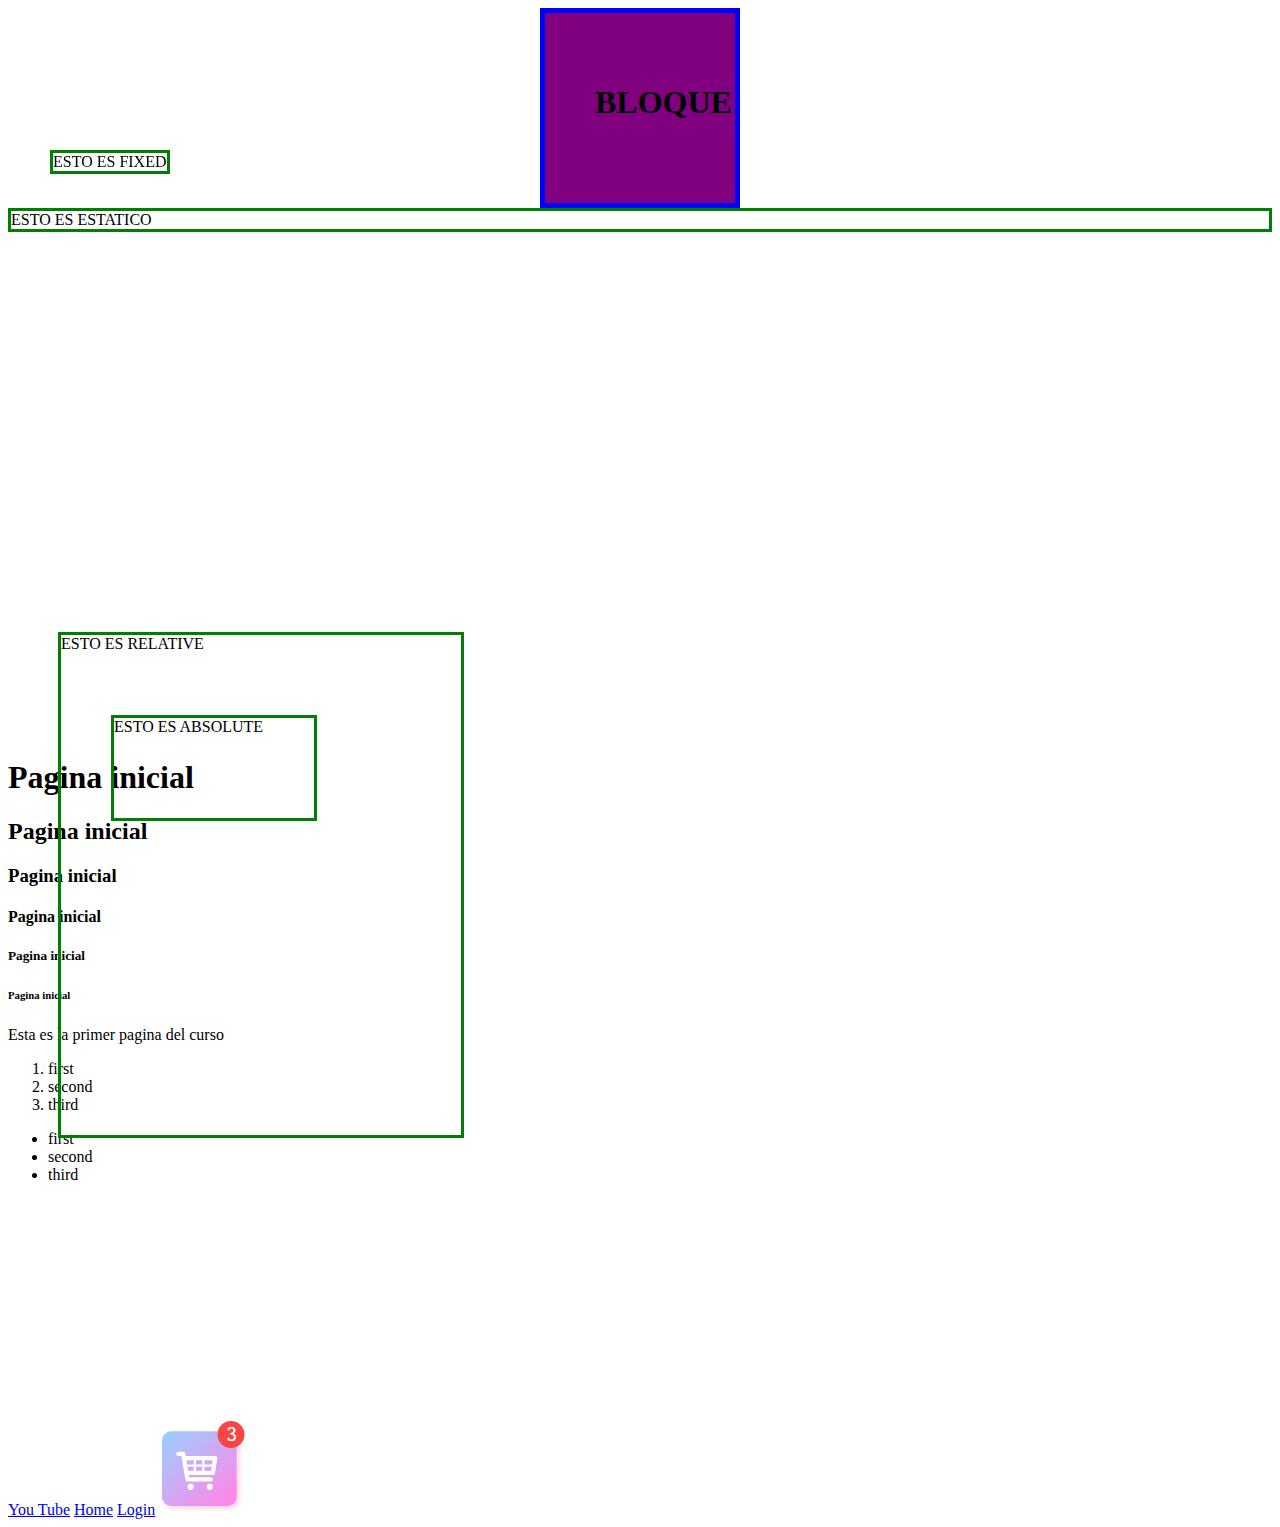
<file: src/main/resources/static/index.html>
<!DOCTYPE html>
<!--
Click nbfs://nbhost/SystemFileSystem/Templates/Licenses/license-default.txt to change this license
Click nbfs://nbhost/SystemFileSystem/Templates/Other/html.html to edit this template
-->
<html>
    <head> <!--Info que el usuario no va a ver dese aca se pueden importatar bibliotecas-->
        <title>TODO supply a title</title>
        <link rel="stylesheet" href="css/index.css">
        <meta charset="UTF-8">
        <meta name="viewport" content="width=device-width, initial-scale=1.0">
    </head>
    <body>
        
        <div class='block'>
            <h1>BLOQUE</h1>
        </div>
        
        <div class="static">ESTO ES ESTATICO</div>
        
        <div class="relative">ESTO ES RELATIVE
            <div class="absolute">ESTO ES ABSOLUTE</div>
        </div>
        
        <div class="fixed">ESTO ES FIXED</div>
         
        
        
        <!-- Aqui va toda la pagina c tab para comments -->
        <div>
            <!-- Heading es parea titulo o subtitulo no para grande o peque y hay del 1 al 6 -->
            <h1>Pagina inicial</h1>
            <h2>Pagina inicial</h2>
            <h3>Pagina inicial</h3>
            <h4>Pagina inicial</h4>
            <h5>Pagina inicial</h5>
            <h6>Pagina inicial</h6>
        </div>
        
        <section>
            <p>Esta es la primer pagina del curso</p>
        
            <!-- lista ordenada y ocupa list items -->
            <ol>
                <li>first</li>
                <li>second</li>
                <li>third</li>

            </ol>
        </section>
        
        
        <article>
            <!-- lista no ordenada y ocupa list items -->
            <ul>
                <li>first</li>
                <li>second</li>
                <li>third</li>
            </ul>

             <!-- Se pasan atributos en este caso requiere URL absoluta o relativa -->
             <a href="https://www.youtube.com/watch?v=W4JH69Ki0xE&t=199s">You Tube</a>
             <a href="home.html">Home</a>
             <a href="login.html">Login</a>

             <!-- Empty tags se cierra en el mismo no tiene etiquesta de cierre -->
             <img src="images/cart.png" alt="Texto alternativo si no carga"/>

             <!-- Agregar cod html de otra pag -->
             <iframe width="560" height="315" src="https://www.youtube.com/embed/PeEVdLwYwZI" title="YouTube video player" frameborder="0" allow="accelerometer; autoplay; clipboard-write; encrypted-media; gyroscope; picture-in-picture" allowfullscreen></iframe><!-- comment -->

        </article>
         
   
    </body>
    <footer>
        
    </footer>
</html>
</file>
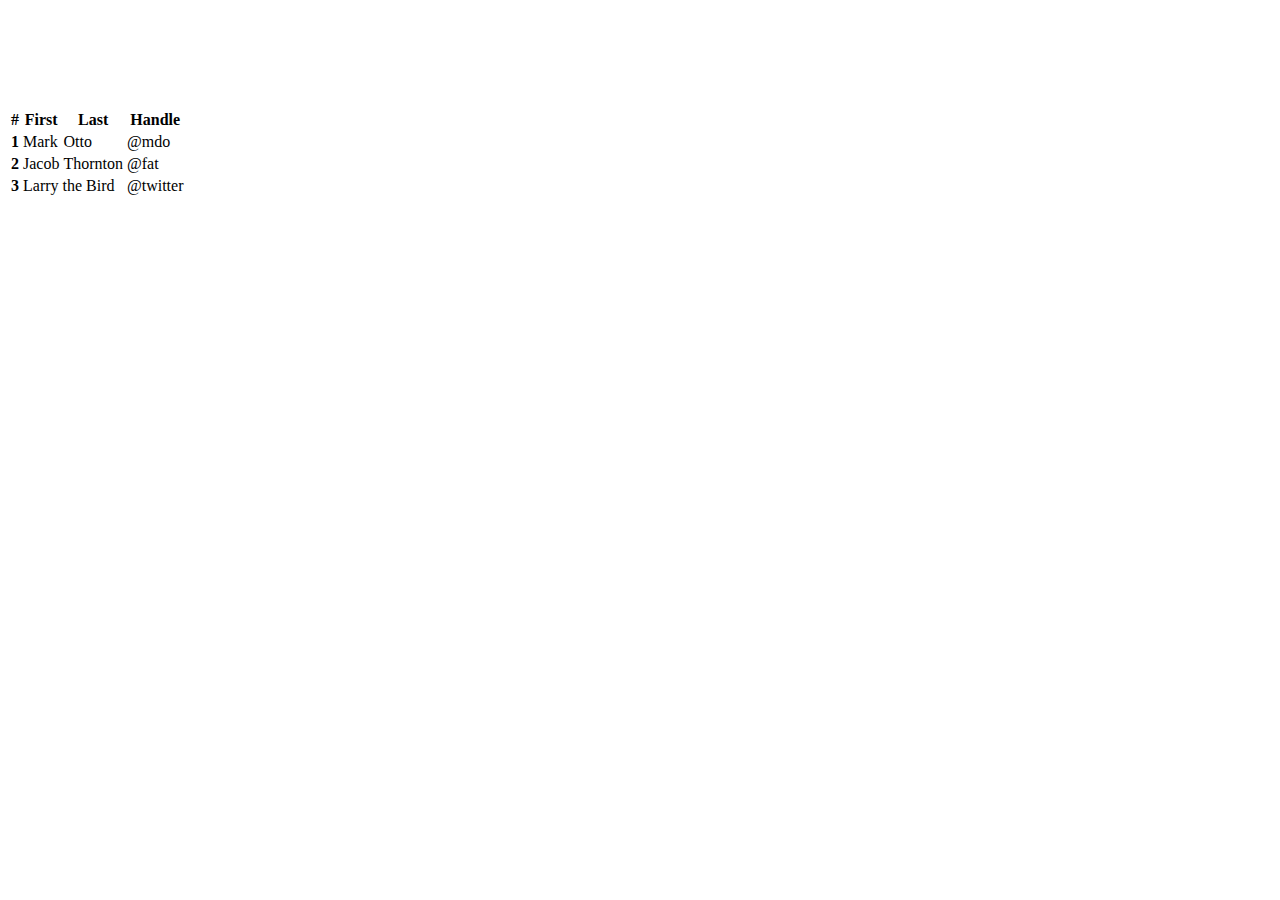
<file: src/main/resources/static/crear.html>
<!DOCTYPE html>
<!--
Click nbfs://nbhost/SystemFileSystem/Templates/Licenses/license-default.txt to change this license
Click nbfs://nbhost/SystemFileSystem/Templates/Other/html.html to edit this template
-->
<html>
    <head>
        <title>TODO supply a title</title>
        <script src="https://cdn.jsdelivr.net/npm/bootstrap@5.2.0-beta1/dist/js/bootstrap.bundle.min.js" integrity="sha384-pprn3073KE6tl6bjs2QrFaJGz5/SUsLqktiwsUTF55Jfv3qYSDhgCecCxMW52nD2" crossorigin="anonymous"></script>
        <link href="https://cdn.jsdelivr.net/npm/bootstrap@5.2.0-beta1/dist/css/bootstrap.min.css" rel="stylesheet" integrity="sha384-0evHe/X+R7YkIZDRvuzKMRqM+OrBnVFBL6DOitfPri4tjfHxaWutUpFmBp4vmVor" crossorigin="anonymous">
        <link rel="stylesheet" href="css/crear.css">
    </head>
    <body>
        <table class="table">
            <thead>
                <tr>
                    <th scope="col">#</th>
                    <th scope="col">First</th>
                    <th scope="col">Last</th>
                    <th scope="col">Handle</th>
                </tr>
            </thead>
            <tbody>
                <tr>
                    <th scope="row">1</th>
                    <td>Mark</td>
                    <td>Otto</td>
                    <td>@mdo</td>
                </tr>
                <tr>
                    <th scope="row">2</th>
                    <td>Jacob</td>
                    <td>Thornton</td>
                    <td>@fat</td>
                </tr>
                <tr>
                    <th scope="row">3</th>
                    <td colspan="2">Larry the Bird</td>
                    <td>@twitter</td>
                </tr>
            </tbody>
        </table>
    </body>
</html>
</file>
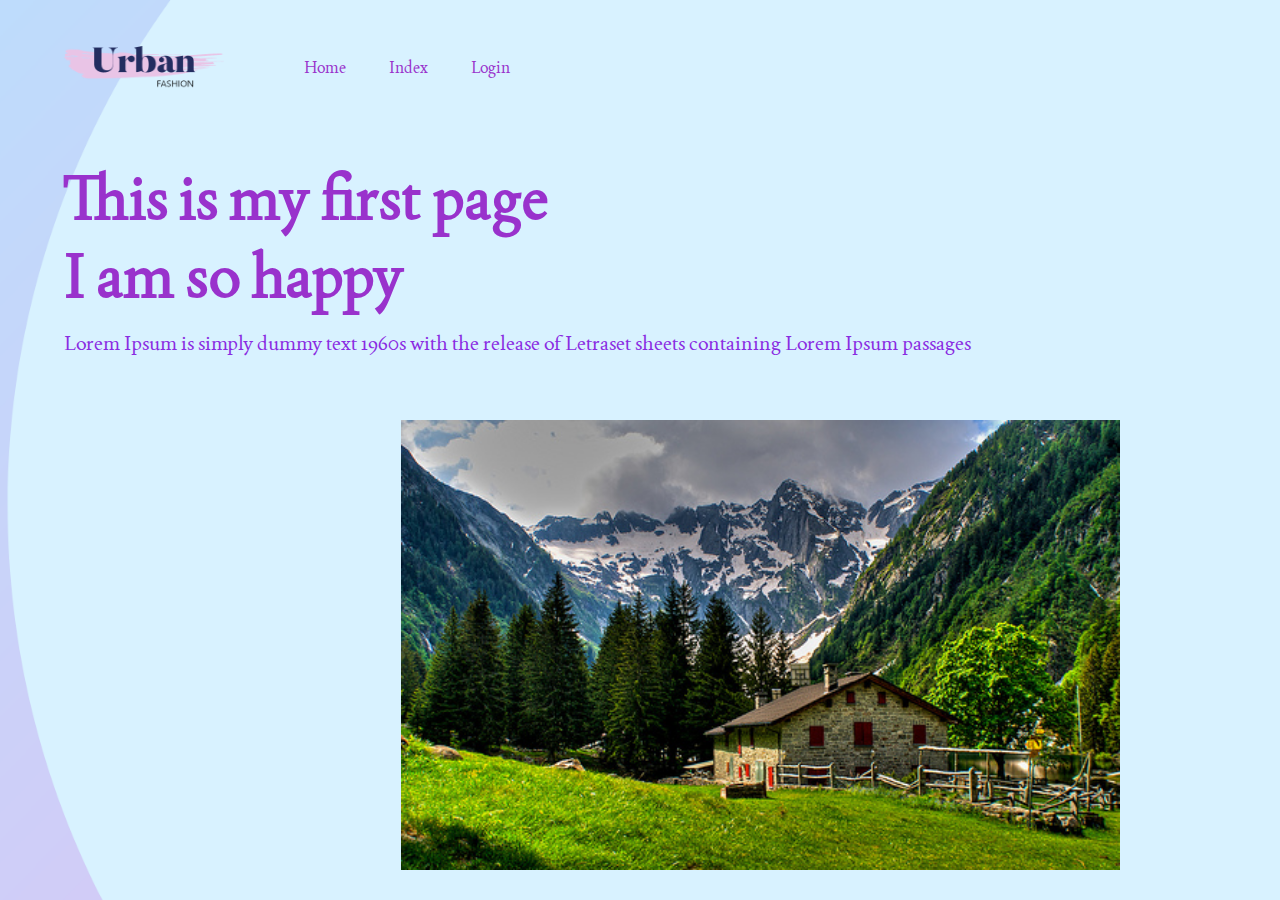
<file: src/main/resources/static/home.html>
<!DOCTYPE html>
<!--
Click nbfs://nbhost/SystemFileSystem/Templates/Licenses/license-default.txt to change this license
Click nbfs://nbhost/SystemFileSystem/Templates/Other/html.html to edit this template


font-family: 'Joan', serif;
-->
<html>
    <head>
        <title>Home</title>
        <!-- incluir la hoja de estilos en el html se puede importa, en el head o en cada etiqueta -->
        <link rel="stylesheet" href="css/home.css">
    </head>
    <!-- el id es unico y en el css se llama con un # 
        la clase se puede usar en varios lugares y se pone .nombre de la clase{}
        o en el css se puede llamar desde el css directamente y se aplica el mismo estilo para la etiqueta
    -->
    
    
    <body>
        <!-- Este primer div es el container=contiene toda la pagina -->
        <div class='container'>
            <!-- Este div es el navbar -->
            <div class='navbar'>
                <img src="images/logo.png" class='logo' alt="Es mi logo"/>
                <nav> <!-- indica que son links de navegación -->
                    <ul>
                        <li><a href="home.html">Home</a></li>
                        <li><a href="index.html">Index</a></li>
                        <li><a href="login.html">Login</a></li>
                    </ul>
                </nav>
            </div>
            
            <!-- Este div es el contenido de las cajitas -->
            <!-- br=break salto de linea -->
            <div class='content'> 
                <h1>This is my first page <br> I am so happy </h1>
                <p>Lorem Ipsum is simply dummy text 1960s with the release of Letraset sheets containing Lorem Ipsum passages</p>
                <img src="images/suiza.png" class='myImagen' alt="Es mi imagen"/>
            </div>
        </div>
    </body>
    
    <footer>
        
    </footer>
</html>
</file>
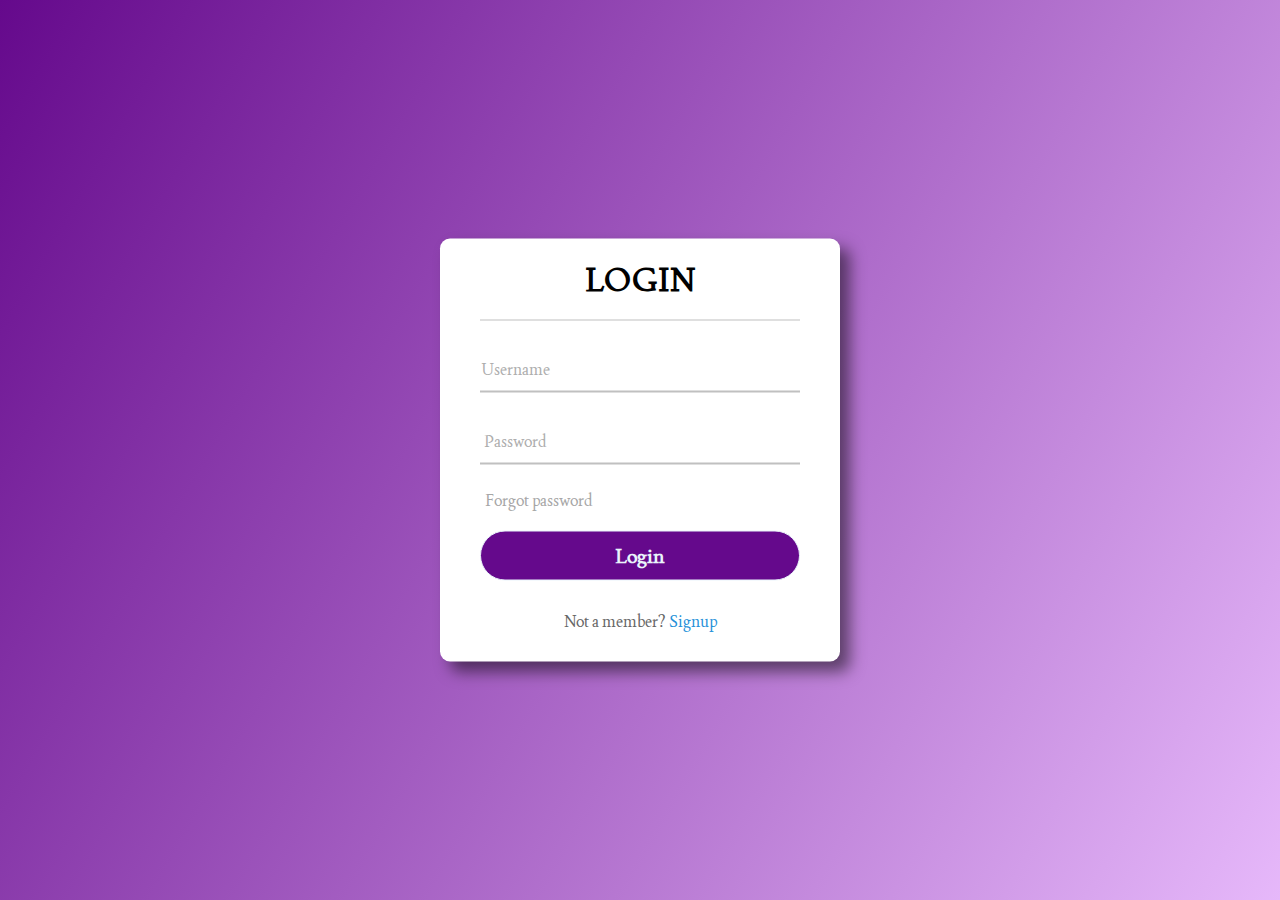
<file: src/main/resources/static/login.html>
<!DOCTYPE html>
<!--
Click nbfs://nbhost/SystemFileSystem/Templates/Licenses/license-default.txt to change this license
Click nbfs://nbhost/SystemFileSystem/Templates/Other/html.html to edit this template
-->
<html>
    <head>
        <title>TODO supply a title</title>
        <link rel="stylesheet" href="css/login.css">
    </head>
    
    <body>
        <div class="center">
            <form method="post">
                <h1> LOGIN</h1>
                <div class="txt_field">
                    <input type="text" required>
                    <label>Username</label>
                </div>
                <div class="txt_field">
                    <input type="password" required>
                    <label>Password</label>
                </div>
                <div class="pass">Forgot password</div>
                <input type="submit" value="Login">
                
                <div class="signup">
                    Not a member? <a href="#">Signup</a>
                </div>
            </form>
    </body>
</html>
</file>
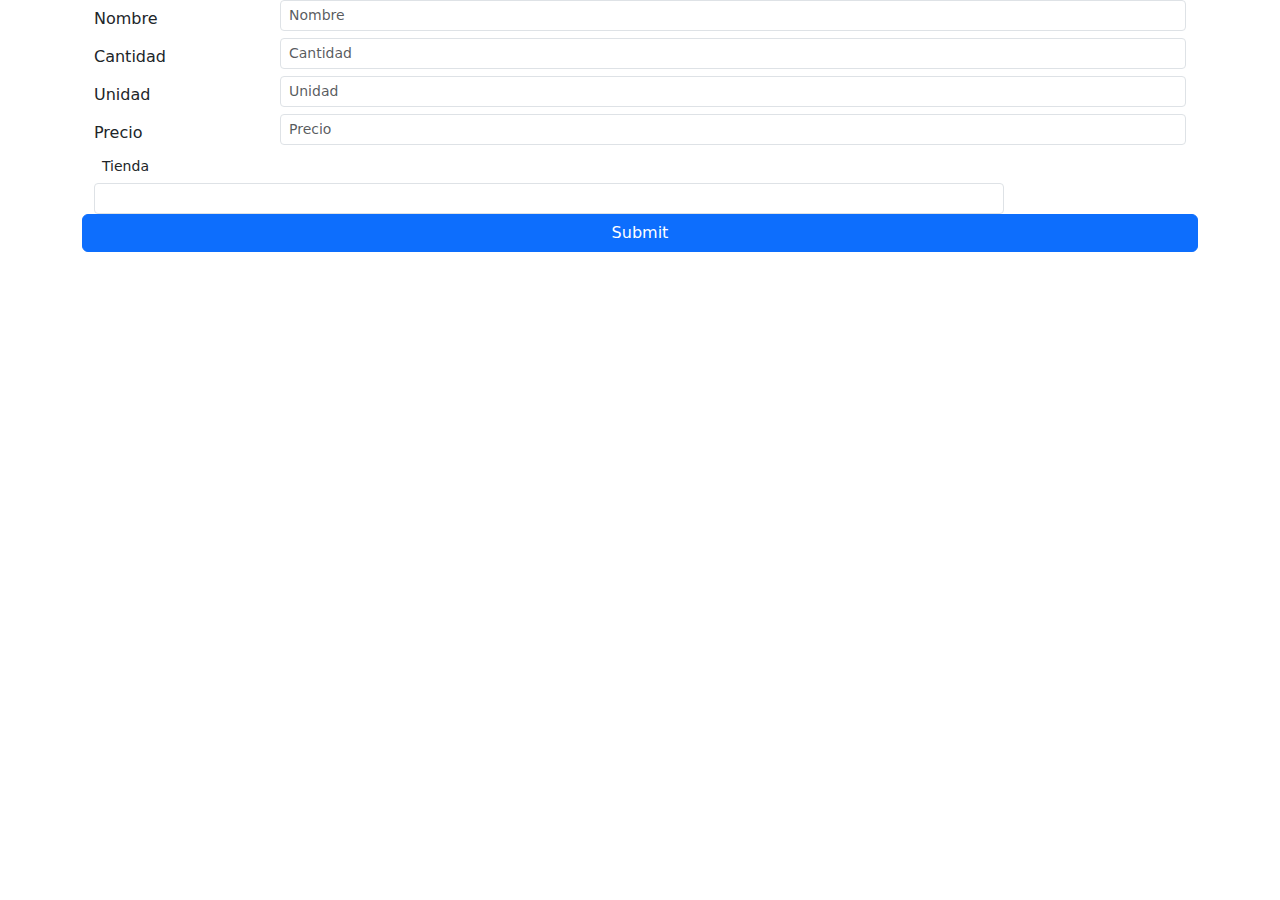
<file: src/main/resources/templates/crear.html>
<!DOCTYPE html>
<!--
Click nbfs://nbhost/SystemFileSystem/Templates/Licenses/license-default.txt to change this license
Click nbfs://nbhost/SystemFileSystem/Templates/Other/html.html to edit this template
-->
<html xmlns:th="http://www.thymeleaf.org">
    <head>
        <title>Inventario</title>
        <link href="https://cdn.jsdelivr.net/npm/bootstrap@5.2.0-beta1/dist/css/bootstrap.min.css" rel="stylesheet"> 
        <script src="https://cdn.jsdelivr.net/npm/bootstrap@5.2.0-beta1/dist/js/bootstrap.bundle.min.js" integrity="sha384-pprn3073KE6tl6bjs2QrFaJGz5/SUsLqktiwsUTF55Jfv3qYSDhgCecCxMW52nD2" crossorigin="anonymous"></script>

    </head>
    <body>
        <div class="container">
            <div class "card-header bg-black text-white"> </div>
            <div class="card-body"> 

                <div class="container">
                    
                    <form th:object="${producto}"
                          th:action="@{/save}"
                          method="POST"
                          >
                        
                      
                        <input type = "hidden" th:field="*{id}">
                        <div class="form-group mb-3 row">
                            <label class="col-md-2 col-form-label" for="nombre">Nombre</label>
                            <div class="col-sm-10">
                                <input type="text" class="form-control form-control-sm col-md-6" th:field="*{nombre}" placeholder="Nombre">
                            </div>

                            <label class="col-md-2 col-form-label" for="cantidad">Cantidad</label>
                            <div class="col-sm-10">
                                <input type="text" class="form-control form-control-sm col-md-6" th:field="*{cantidad}" placeholder="Cantidad">
                            </div>

                            <label class="col-md-2 col-form-label" for="unidad">Unidad</label>
                            <div class="col-sm-10">
                                <input type="text" class="form-control form-control-sm col-md-6" th:field="*{unidad}" placeholder="Unidad">
                            </div>

                            <label class="col-md-2 col-form-label" for="precio">Precio</label>
                            <div class="col-sm-10">
                                <input type="text" class="form-control form-control-sm col-md-6" th:field="*{precio}" placeholder="Precio">
                            </div>
                            <div class="form-group" mb-3 row>
                                <label class="form-control-sm col-form-label col-md-2" for="tiendas">Tienda</label>
                                <div class="col-sm-10">
                                    <div>
                                    <select th:field="*{tienda}" class="form-control form-control-sm col-md-6" id="tienda" aria-describedby="emailHelp">
                                        <option th:each="x:${tiendas}"
                                                th:value="${x.id}"
                                                th:text="${x.tienda}"/>
                                    </select>
                                        </div>
                                </div>
                            </div>
                            
                            <button type="submit" class="btn btn-primary" value="Guardar">Submit</button>
                        </div>
                    </form>

                </div> 

            </div> 
        </div> 
    </body>
</html>
</file>
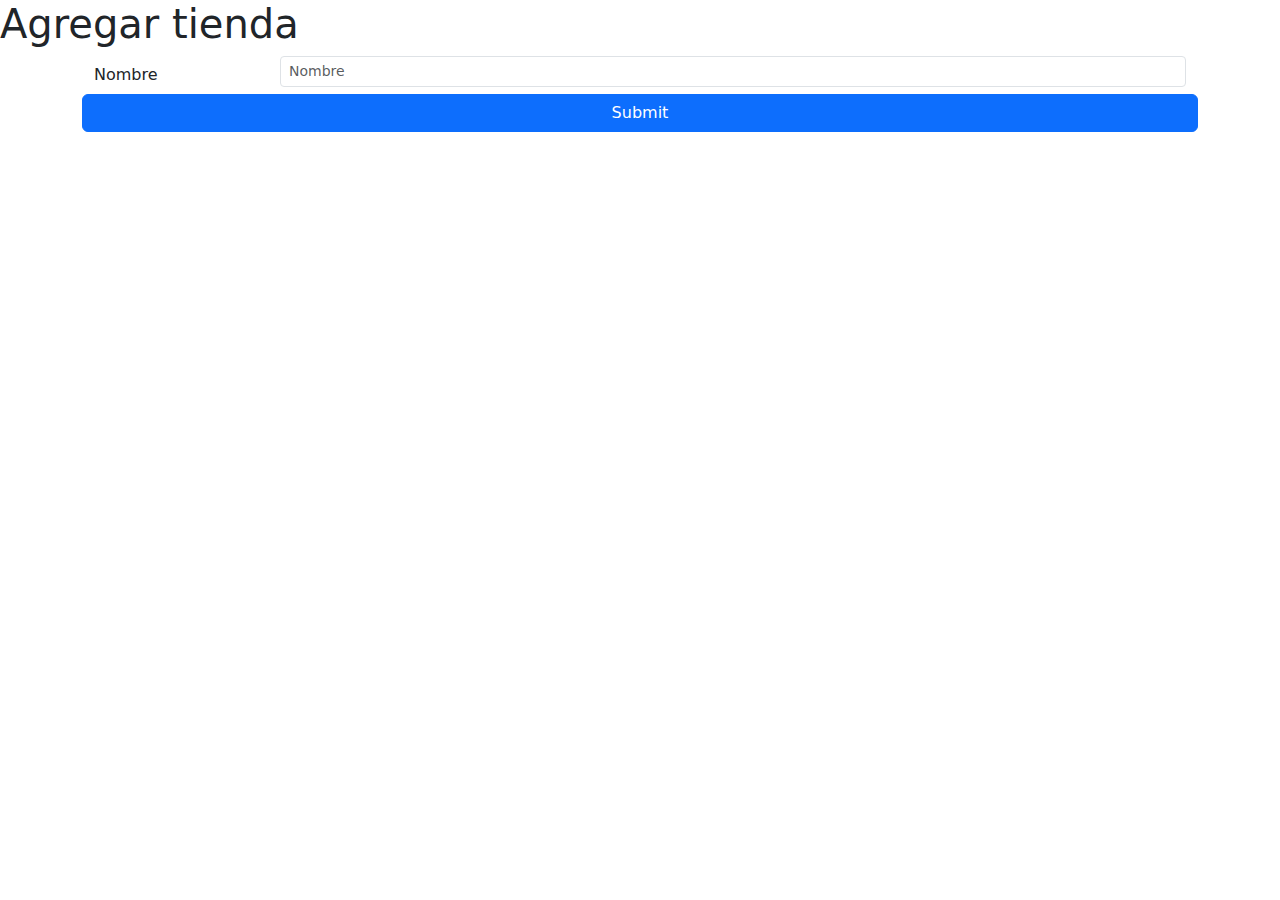
<file: src/main/resources/templates/crearTienda.html>
<!DOCTYPE html>
<!--
Click nbfs://nbhost/SystemFileSystem/Templates/Licenses/license-default.txt to change this license
Click nbfs://nbhost/SystemFileSystem/Templates/Other/html.html to edit this template
-->
<html xmlns:th="http://www.thymeleaf.org">
    <html>
        <head>
            <title>Crear Tienda</title>
            <link href="https://cdn.jsdelivr.net/npm/bootstrap@5.2.0-beta1/dist/css/bootstrap.min.css" rel="stylesheet"> 
            <script src="https://cdn.jsdelivr.net/npm/bootstrap@5.2.0-beta1/dist/js/bootstrap.bundle.min.js" integrity="sha384-pprn3073KE6tl6bjs2QrFaJGz5/SUsLqktiwsUTF55Jfv3qYSDhgCecCxMW52nD2" crossorigin="anonymous"></script>

        </head>
        <body>
            <h1>Agregar tienda</h1>
            <div class="container">
            <div class "card-header bg-black text-white"> </div>
            <div class="card-body"> 

                <div class="container">
                    
                    <form th:object="${tienda}"
                          th:action="@{/saveTienda}"
                          method="POST"
                          >
                        
                      
                        <input type = "hidden" th:field="*{tienda}">
                        <div class="form-group mb-3 row">
                            <label class="col-md-2 col-form-label" for="nombre">Nombre</label>
                            <div class="col-sm-10">
                                <input type="text" class="form-control form-control-sm col-md-6" th:field="*{tienda}" placeholder="Nombre">
                            </div>

                            

                          
                            
                            <button type="submit" class="btn btn-primary" value="Guardar">Submit</button>
                        </div>
                    </form>

                </div> 

            </div> 
        </div> 
        </body>
    </html>
</file>
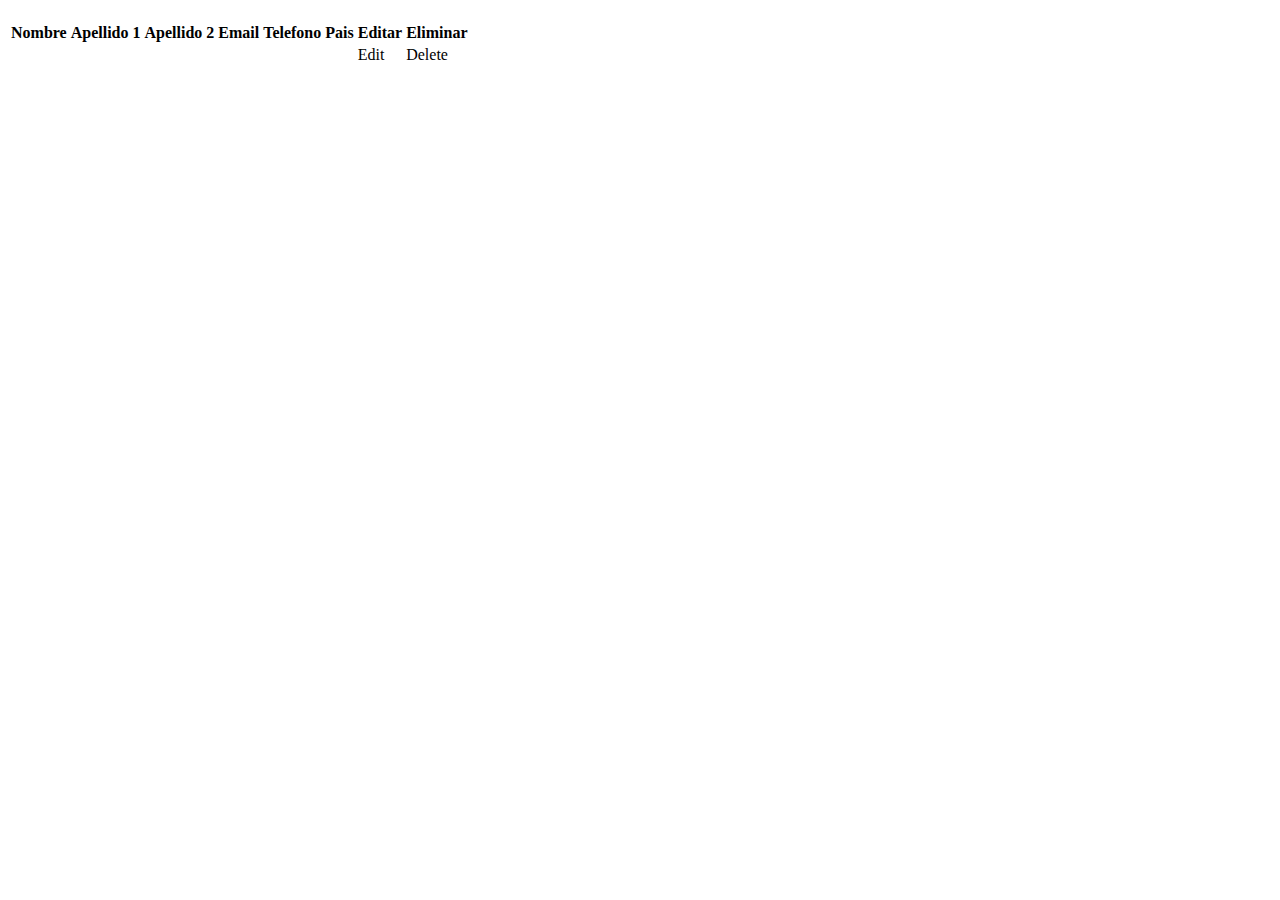
<file: src/main/resources/templates/personas.html>
<!DOCTYPE html>
<!--
Click nbfs://nbhost/SystemFileSystem/Templates/Licenses/license-default.txt to change this license
Click nbfs://nbhost/SystemFileSystem/Templates/Other/html.html to edit this template
-->
<html xmlns:th="http://www.thymeleaf.org">
    <head>
        <title>Persona</title>
        <script src="https://cdn.jsdelivr.net/npm/bootstrap@5.2.0-beta1/dist/js/bootstrap.bundle.min.js" integrity="sha384-pprn3073KE6tl6bjs2QrFaJGz5/SUsLqktiwsUTF55Jfv3qYSDhgCecCxMW52nD2" crossorigin="anonymous"></script>
        <link href="https://cdn.jsdelivr.net/npm/bootstrap@5.2.0-beta1/dist/css/bootstrap.min.css" rel="stylesheet" integrity="sha384-0evHe/X+R7YkIZDRvuzKMRqM+OrBnVFBL6DOitfPri4tjfHxaWutUpFmBp4vmVor" crossorigin="anonymous">
   
    </head>
    <body>
        <h1 th:text="${titulo}"></h1>
        <!-- Genera una table -->
        <table class="table table-dark table-striped">
            <thread class="thread-dark">
                <!-- table row -->
                <tr>
                    <th scoper="col">Nombre</th>
                    <th scoper="col">Apellido 1</th>
                    <th scoper="col">Apellido 2</th>
                    <th scoper="col">Email</th>
                    <th scoper="col">Telefono</th>
                    <th scoper="col">Pais</th>
                    <th scoper="col">Editar</th>
                    <th scoper="col">Eliminar</th>
                </tr>
            </thead>
            <tbody>
            <th:block th:each="user : ${personas}">
                <tr>
                    <td th:text="${user.getNombre}"></td>
                    <td th:text="${user.getApellido1}"></td>
                    <td th:text="${user.getApellido2}"></td>
                    <td th:text="${user.getEmail}"></td>
                    <td th:text="${user.getTelefono}"></td>
                    <!-- Se obtiene objeto de tipo pais y pais tiene metodo get pais y eso obtiene el nombre del pais -->
                    <td th:text="${user.getPais.getPais}"></td>
                    <td>
                        <a th:href="@{/editPersona/{id} (id=${user.getId})}">Edit</a>
                    </td>
                    <td>
                        <a th:href="@{/delete/{id} (id=${user.getId})}">Delete</a>
                    </td>
                </tr>
            </th:block>
            </tbody>
    </body>
</html>
</file>
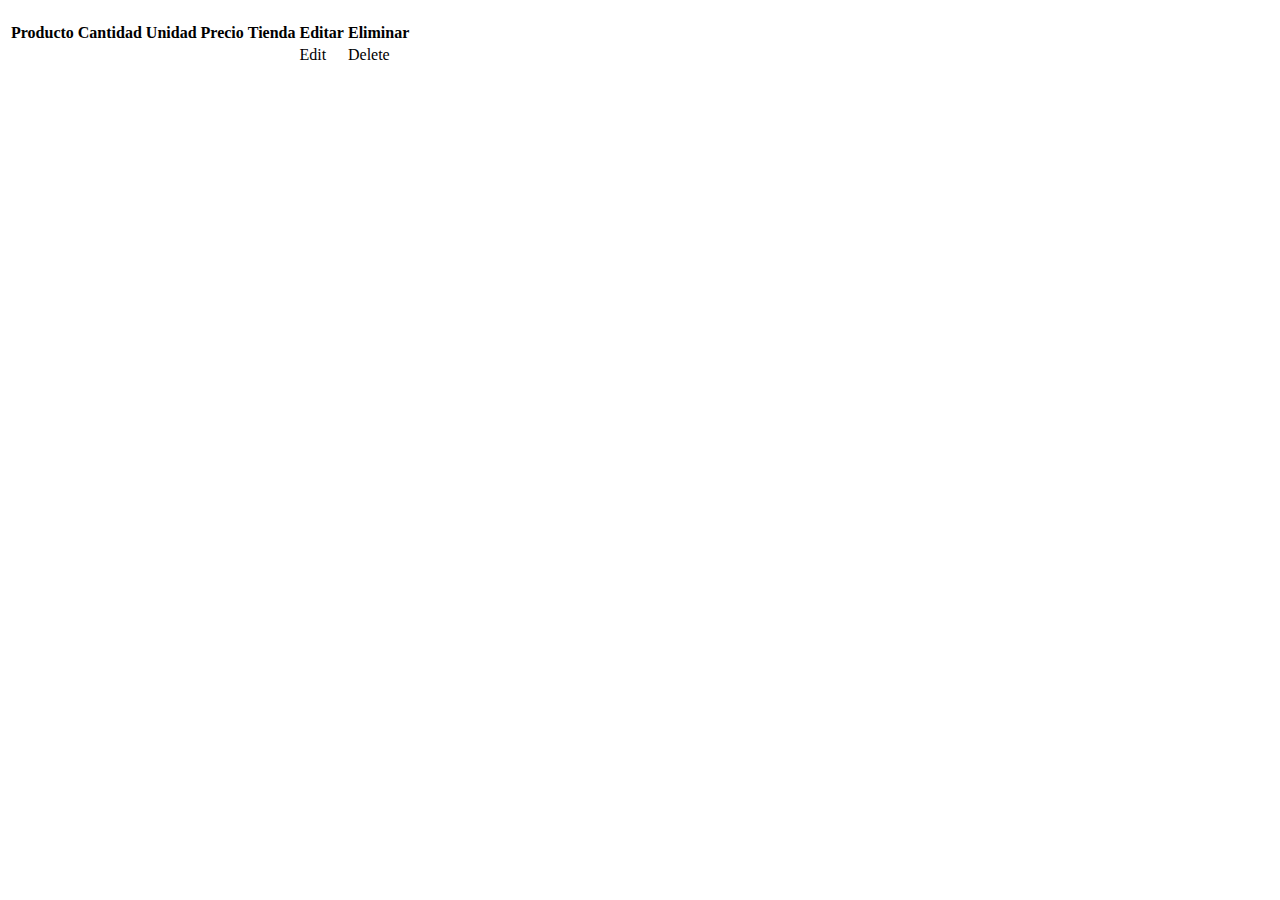
<file: src/main/resources/templates/productos.html>
<!DOCTYPE html>
<!--
Click nbfs://nbhost/SystemFileSystem/Templates/Licenses/license-default.txt to change this license
Click nbfs://nbhost/SystemFileSystem/Templates/Other/html.html to edit this template
-->
<html xmlns:th="http://www.thymeleaf.org">
    <head>
        <title>Productos</title>
        <script src="https://cdn.jsdelivr.net/npm/bootstrap@5.2.0-beta1/dist/js/bootstrap.bundle.min.js" integrity="sha384-pprn3073KE6tl6bjs2QrFaJGz5/SUsLqktiwsUTF55Jfv3qYSDhgCecCxMW52nD2" crossorigin="anonymous"></script>
        <link href="https://cdn.jsdelivr.net/npm/bootstrap@5.2.0-beta1/dist/css/bootstrap.min.css" rel="stylesheet" integrity="sha384-0evHe/X+R7YkIZDRvuzKMRqM+OrBnVFBL6DOitfPri4tjfHxaWutUpFmBp4vmVor" crossorigin="anonymous">
   
    </head>
    <body>
        <h1 th:text="${titulo}"></h1>
        <!-- Genera una table -->
        <table class="table table-dark table-striped">
            <thread class="thread-dark">
                <!-- table row -->
                <tr>
                    <th scoper="col">Producto</th>
                    <th scoper="col">Cantidad</th>
                    <th scoper="col">Unidad</th>
                    <th scoper="col">Precio</th>
                    <th scoper="col">Tienda</th>
                    <th scoper="col">Editar</th>
                    <th scoper="col">Eliminar</th>
                </tr>
            </thead>
            <tbody>
            <th:block th:each="user : ${productos}">
                <tr>
                    <td th:text="${user.getNombre}"></td>
                    <td th:text="${user.getCantidad}"></td>
                    <td th:text="${user.getUnidad}"></td>
                    <td th:text="${user.getPrecio}"></td>
                    <td th:text="${user.getTienda.getTienda}"></td>
                    <td>
                        <a th:href="@{/editProducto/{id} (id=${user.getId})}">Edit</a>
                    </td>
                    <td>
                        <a th:href="@{/delete/{id} (id=${user.getId})}">Delete</a>
                    </td>
                </tr>
            </th:block>
            </tbody>
    </body>
</html>
</file>
<file: src/main/resources/static/css/index.css>
/*
Click nbfs://nbhost/SystemFileSystem/Templates/Licenses/license-default.txt to change this license
Click nbfs://nbhost/SystemFileSystem/Templates/Other/CascadeStyleSheet.css to edit this template
*/
/* 
    Created on : Jun 1, 2022, 4:56:19 PM
    Author     : Hillary
Pregunta de entrevista diferencia entre content box y border box
*/
/*
Content-box: toma en cuenta contenido borde y padding para el calculo de la caja sumativa
border-box: modifica valores de contenido para que coincida con ancho y alto
*/
.block{
    background-color: purple;
    width: 200px;
    height: 200px;
    padding: 50px;
    border: 5px solid blue;
    box-sizing: border-box;
    margin: auto;
}

/*
El position:static no se ve afectado por nada sigue el flujo de la pagina web es decir que va de segundo
*/
.static{
    position: static;
    border:3px solid green;
    top:400px;
    left:50px;
}

/*
se ve afectado por las medidas y se posiciona en cualquier lado con tal de cumplir con las medidas */
.relative{
    position: relative;
    border:3px solid green;
    top:400px;
    left:50px;
    width: 400px;
    height: 500px;
}

/*
fixed se queda sticky relativo al punto de vista del usuario para el nav bar*/


.fixed{
    position: fixed;
    border:3px solid green;
    top:150px;
    left:50px;
}

/*
hace casp a las medidas pero de donde este metido, repeta la jerarquia*/

.absolute{
    position: absolute;
    border:3px solid green;
    top:80px;
    left:50px;
    width: 200px;
    height: 100px;
}
</file>
<file: src/main/resources/static/css/crear.css>
/*
Click nbfs://nbhost/SystemFileSystem/Templates/Licenses/license-default.txt to change this license
Click nbfs://nbhost/SystemFileSystem/Templates/Other/CascadeStyleSheet.css to edit this template
*/
/* 
    Created on : Jun 25, 2022, 8:23:07 PM
    Author     : Hillary
*/

table{
    padding-top: 100px;
}
</file>
<file: src/main/resources/static/css/home.css>
/*
Click nbfs://nbhost/SystemFileSystem/Templates/Licenses/license-default.txt to change this license
Click nbfs://nbhost/SystemFileSystem/Templates/Other/CascadeStyleSheet.css to edit this template
*/
/* 
    Created on : May 30, 2022, 8:14:33 PM
    Author     : Hillary
Este import es de googlefonts
*/

@import url('https://fonts.googleapis.com/css2?family=Joan&display=swap');

/* 
  * es para que aplique a todoooo 
*/

*{
    margin:0;
    padding:0;
    font-family: 'Joan', serif;
}

.container{
    height: 100vh;
    width: 100%;
    background-image: url(../images/background.png);
    background-position:center;
    /* Hace que la imagen cubra todo el div como tal */
    background-size: cover;
    padding-left: 5%;
    padding-right: 5%;
    box-sizing: border-box;
    position:relative;
}

.navbar{
    height: 15vh;
    width: 100%;
    margin: auto;
     /* conportamiento dentro del componente, el flex acomoda los elementos en el mismo blo */
    display: flex;
    /*Ajusta elementos al centro*/
    align-items: center;
}

.logo{
    width: 160px;
    /*para que salga el cursor con la manita*/
    cursor: pointer;
}

/*si no pongo el punto se aplica esto a todas las etiquetas nav*/
nav{
    /*El flex 1 nos dice que tanto crecen los elementos en el contenedor*/
    flex:1;
    padding-left: 60px
}

/*busca siempre que hay una nav con una ul*/
nav ul li{
    /*pone el bloque como una linea*/
    display: inline-block;
    /*quita las vinetas de la lista*/
    list-style:none;
    margin: 0px 20px;
}

nav ul li a{
    /*quita el subrayado de los links*/
    text-decoration: none;
    color:darkorchid;
}

.content h1{
    font-size: 60px;
    font-weight: bold;
    margin-top:24px;
    margin-bottom:15px;
    color:darkorchid;
}

.content p{
    font-size:20px;
    color:blueviolet;
}

.myImagen{
    height: 50%;
    position: absolute;
    bottom: 30px;
    right: 160px;
    
}
</file>
<file: src/main/resources/static/css/login.css>
/*
Click nbfs://nbhost/SystemFileSystem/Templates/Licenses/license-default.txt to change this license
Click nbfs://nbhost/SystemFileSystem/Templates/Other/CascadeStyleSheet.css to edit this template
*/
/* 
    Created on : May 30, 2022, 8:14:46 PM
    Author     : Hillary
*/

@import url('https://fonts.googleapis.com/css2?family=Joan&display=swap');

*{
    margin:0;
    padding:0;
    box-sizing: border-box;
    font-family: 'Joan', serif;
}

body{
    background: linear-gradient(120deg, #65098C, #E6B8FA);
    overflow:hidden;
    height: 100vh;
}

.center{
    position:absolute;
    top:50%;
    left:50%;
    width: 400px;
    background:white;
    /*Permite mover rotar o escalar elementos translate lo mueve*/
    transform: translate(-50%, -50%);
    /*redondea los bordes*/
    border-radius: 10px;
    box-shadow: 10px 10px 15px rgba(0,0,0,0.5);
}

.center h1{
    text-align:center;
    padding: 20px;
    border-bottom: 1px solid silver;
}

.center form{
    padding: 0 40px;
    box-sizing: border-box;
}

form .txt_field{
    position:relative;
    border-bottom: 2px solid silver;
    margin: 30px 0;
}

.txt_field input{
    width: 100%;
    padding: 0 5px;
    height: 40px;
    font-size: 15px;
    border: none;
    background: none;
}

.txt_field label{
    position: absolute;
    top: 20%;
    left: 35px;
    color: #adadad;
    transform: translate(-50%);
    font-size: 16px;
}

.pass{
    margin: -5px 0 20px 5px;
    color: #a6a6a6;
    cursor:pointer;
}

.pass:hover{
    text-decoration: underline;
}

input[type="submit"]{
    width: 100%;
    height: 50px;
    border: 1px solid;
    background: #65098C;
    border-radius: 25px;
    font-size: 20px;
    font-weight: 700;
    cursor: pointer;
    color: #e9f4fb
}

input[type="submit"]:hover{
    border-color: #2691d9;
    background: lightseagreen;
    transition: .5s;
}

.signup{
    margin: 30px 0;
    text-align: center;
    font-size: 16px;
    color: #666666;
}

.signup a{
    color: #2691d9;
    text-decoration: none;
}

.signup a:hover{
    text-decoration: underline;
}

.txt_field span::before{
    content: '';
    position: absolute;
    top:50%;
    left: 5px;
    color: #adadad;
    transform:translateY(-50%);
    font-size: 16px;
    pointer-events: none;
    transition: .5s;
}

.txt_field input:focus~label,
.txt_field input:valid~label{
    top:-20px;
    color: #2691d9;
}

.txt_field input:focus~span::before,
.txt_field input:valid~span::before{
    width:100%;
}
</file>
